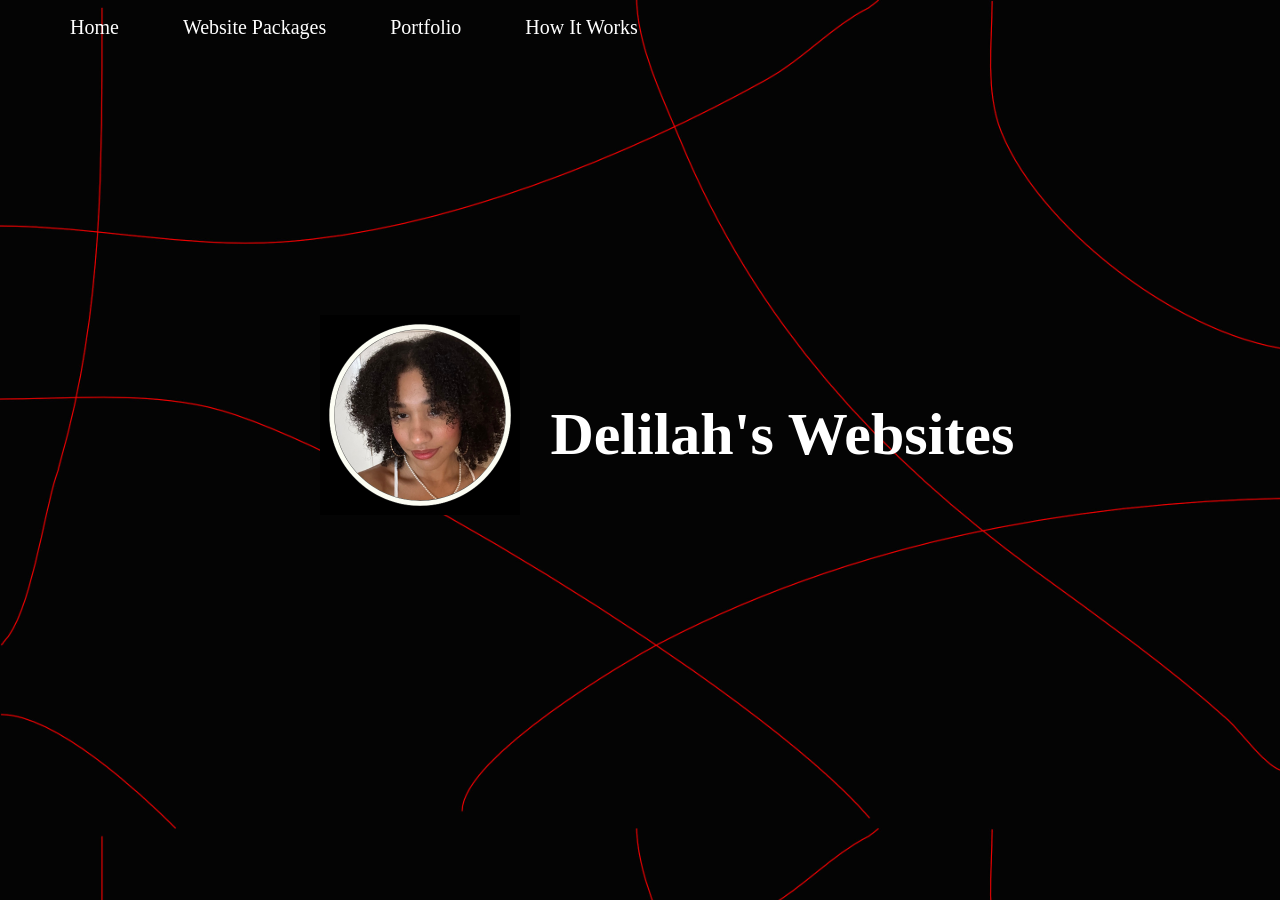
<file: index.html>
<!DOCTYPE html>
<html lang="en">
<head>
    <meta charset="UTF-8">
    <meta name="viewport" content="width=device-width, initial-scale=1.0">
    <title>Delilah's Websites</title>
    <link rel="stylesheet" href="style.css">
</head>
<body>
    <nav>
        <ul>
            <li><a href="index.html">Home</a></li>
            <li><a href="package.html">Website Packages</a></li>
            <li><a href="portfolio.html">Portfolio</a></li>
            <li><a href="works.html">How It Works</a></li>
        </ul>
    </nav>
    <main>
         <h1>Delilah's Websites</h1>
         <img src="images/me.png">
    </main>
</body>
</html>
</file>
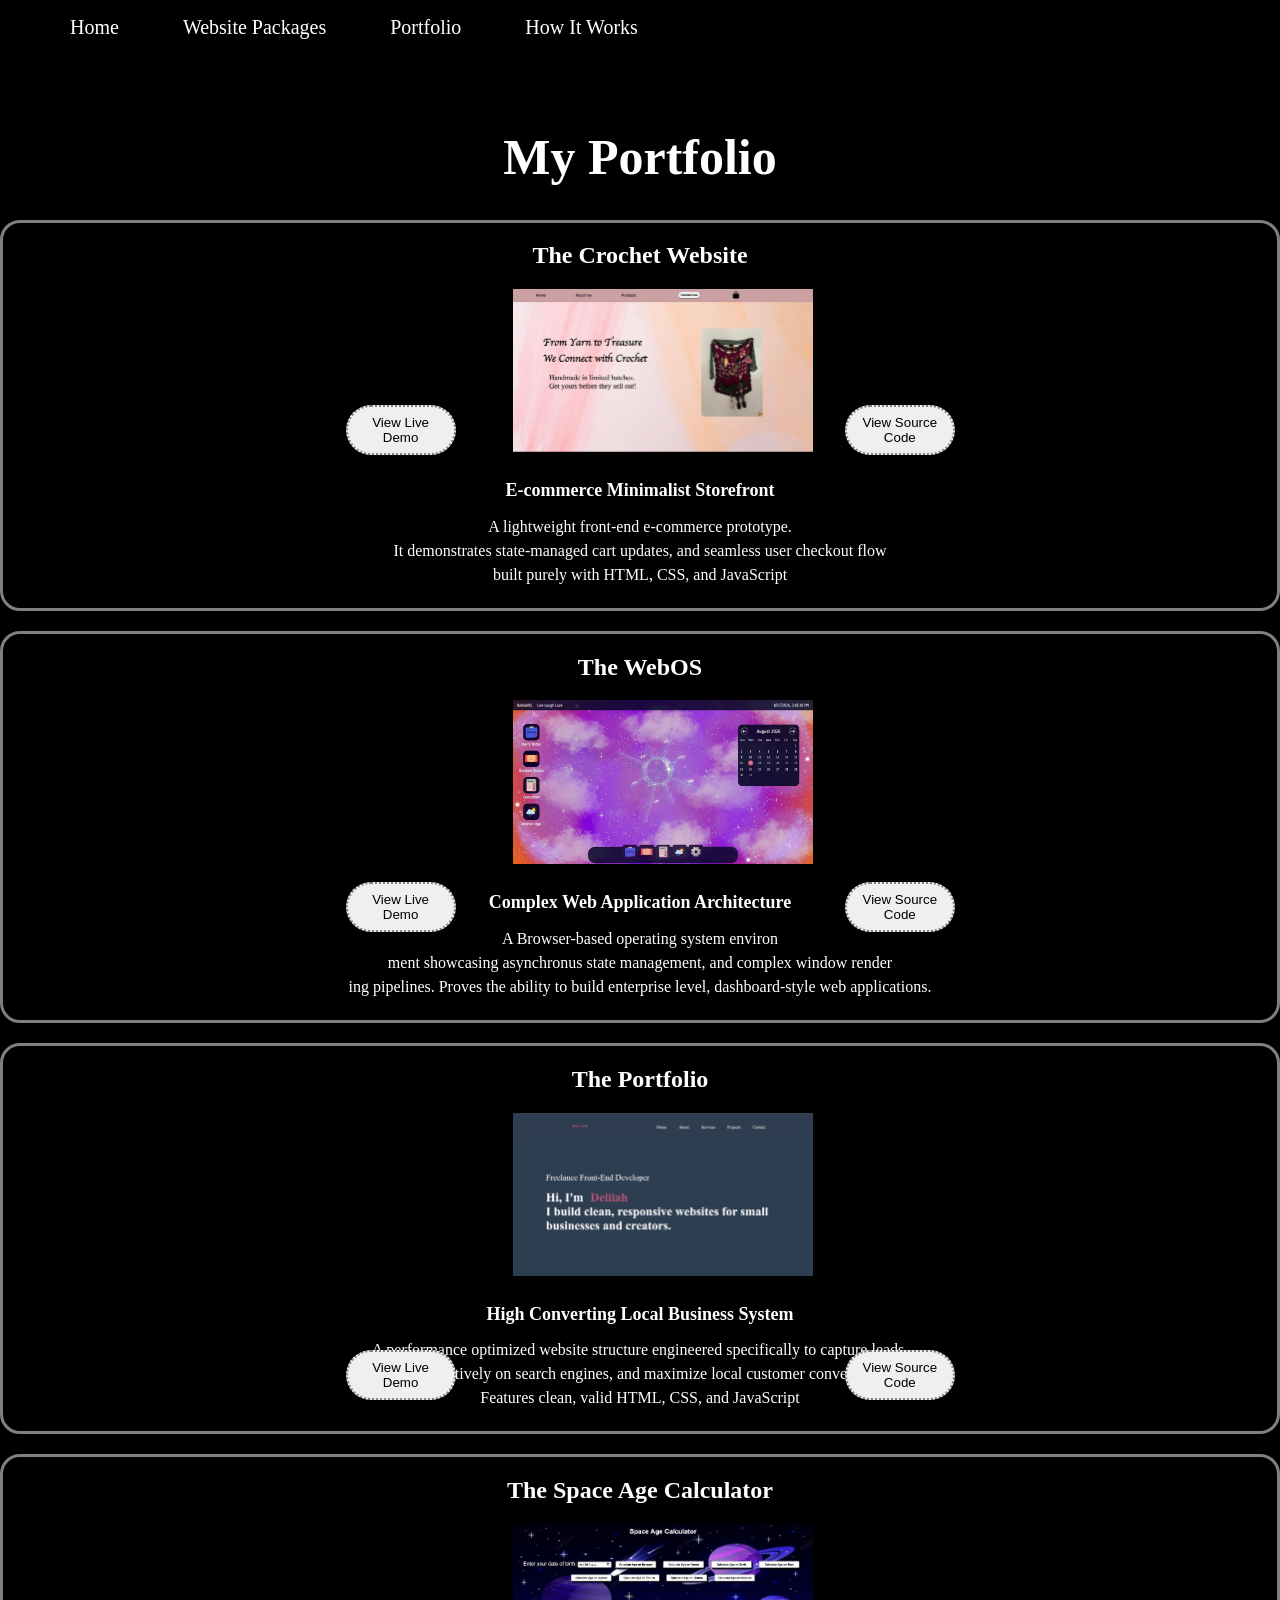
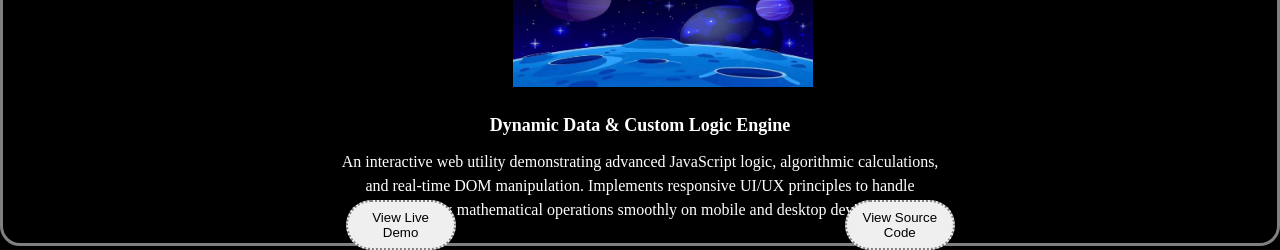
<file: portfolio.html>
<!DOCTYPE html>
<html lang="en">
<head>
    <meta charset="UTF-8">
    <meta name="viewport" content="width=device-width, initial-scale=1.0">
    <title>Website Pakages</title>
    <link rel="stylesheet" href="portfolio.css">
</head>
<body>
   <nav>
        <ul>
            <li><a href="index.html">Home</a></li>
            <li><a href="package.html">Website Packages</a></li>
            <li><a href="portfolio.html">Portfolio</a></li>
            <li><a href="works.html">How It Works</a></li>
        </ul>
    </nav> 
     <main>
            <h1>My Portfolio</h1>
            <div class="portfolio-container">
                <div class="portfolio">
                    <div class="content web1">
                        <h2>The Crochet Website</h2>
                        <img src="images/web1.jpeg" width="300px">
                        <h4>E-commerce Minimalist Storefront</h4>
                        <p>A lightweight front-end e-commerce prototype.<br> It demonstrates state-managed cart updates, and seamless user checkout flow <br>built purely with HTML, CSS, and JavaScript</p>
                        <button class="left1"><a href="https://diditek8-byte.github.io/My-Crochet-Website/" target="_blank">View Live Demo</a></button>
                        <button class="right1"><a href="https://github.com/diditek8-byte/My-Crochet-Website" target="_blank">View Source Code</a></button>
                    </div>
                </div>
                <div class="portfolio">
                    <div class="content web2">
                        <h2>The WebOS</h2>
                        <img src="images/web2.jpeg" width="300px">
                        <h4>Complex Web Application Architecture</h4>
                        <p>A Browser-based operating system environ<br>ment showcasing asynchronus state management, and complex window render<br>ing pipelines. Proves the ability to build enterprise level, dashboard-style web applications.</p>
                        <button class="left2"><a href="https://delilahspace.com/" target="_blank">View Live Demo</a></button>
                        <button class="right2"><a href="https://github.com/diditek8-byte/DelilahOS" target="_blank">View Source Code</a></button>
                    </div>
                </div>
                <div class="portfolio">
                    <div class="content web3">
                        <h2>The Portfolio</h2>
                        <img src="images/web3.jpeg" width="300px">
                        <h4>High Converting Local Business System</h4>
                        <p>A performance optimized website structure engineered specifically to capture leads,<br> rank effectively on search engines, and maximize local customer conversions. <br>Features clean, valid HTML, CSS, and JavaScript</p>
                        <button class="left3"><a href="https://diditek8-byte.github.io/My-Portfolio/" target="_blank">View Live Demo</a></button>
                        <button class="right3"><a hre="https://github.com/diditek8-byte/My-Portfolio" target="_blank">View Source Code</a></button>
                    </div>
                </div>
                <div class="portfolio">
                    <div class="content web4">
                        <h2>The Space Age Calculator</h2>
                        <img src="images/web4.jpeg" width="300px">
                        <h4>Dynamic Data & Custom Logic Engine</h4>
                        <p>An interactive web utility demonstrating advanced JavaScript logic, algorithmic calculations, <br> and real-time DOM manipulation. Implements responsive UI/UX principles to handle <br> complex mathematical operations smoothly on mobile and desktop devices.</p>
                        <button class="left4"><a hre="https://diditek8-byte.github.io/Space-Age-Calculator/" target="_blank"></a>View Live Demo</a></button>
                        <button class="right4"><a hre="https://github.com/diditek8-byte/Space-Age-Calculator" target="_blank"></a>View Source Code</a></button>
                    </div>
                </div>
            </div>
        </main>
    </body>
    </html>
</file>
<file: style.css>
* {
    box-sizing: border-box;
}

body {
    margin: 0;
    padding: 0;
    background-image: url("images/background.jpg");
    background-size:cover;
    background-repeat: none;
    color: white
}

nav a {
    text-decoration: none;
    color: white;
    font-size: 20px;
}

nav ul li {
    display: inline;
    padding: 30px;
}

nav {
    position: fixed;
    top: 0;
    left: 0;
}

h1 {
    color: white;
    position: absolute;
    top: 40%;
    left: 43%;
    font-size: 60px;
}

img {
    position: absolute;
    top: 35%;
    left: 25%;
    width: 200px;
}
</file>
<file: portfolio.css>
* {
    box-sizing: border-box;
}

body {
    margin: 0;
    padding: 0;
    background-color: black;
    color: white
}

nav a {
    text-decoration: none;
    color: white;
    font-size: 20px;
}

nav ul li {
    display: inline;
    padding: 30px;
}

nav {
    position: fixed;
    top: 0;
    left: 0;
}

h1 {
    text-align: center;
    margin-top: 10%;
    font-size: 50px;
}

.portfolio-container {
    display: grid;
    gap: 20px;
}

.portfolio {
    border: 3px solid grey;
    border-radius: 20px;
}

.content h2 {
    text-align: center;
}

.content h4 {
    text-align: center;
    font-size: 18px;

}
.content p {
    text-align: center;
    line-height: 1.5;
    padding: 5px;
    margin-top:-15px;
}

.content button {
    display: inline;
    position: relative;
    left: 10%;
    border-radius: 50px;
    width: 110px;
    height: 50px;
    border: 2px dotted grey;
}

.content button:hover {
    border: 2px solid red;
}

a {
    text-decoration: none;
    color: black;
}

.content img {
    position: relative;
    left: 35%;
}

.content .left1 {
    position: absolute;
    top: 45%;
    left: 27%;
}

.content .right1{
    position: absolute;
    top: 45%;
    left: 66%;
}

.content .right2{
    position: absolute;
    top: 98%;
    left: 66%;
}

.content .left2 {
    position: absolute;
    top: 98%;
    left: 27%;
}

.content .left3 {
    position: absolute;
    top: 150%;
    left: 27%;
}

.content .right3 {
    position: absolute;
    top: 150%;
    left: 66%;
}

.content .left4 {
    position: absolute;
    top: 200%;
    left: 27%;
}

.content .right4 {
    position: absolute;
    top: 200%;
    left: 66%;
}

.content img {
    margin-left: 5%;
}
</file>
